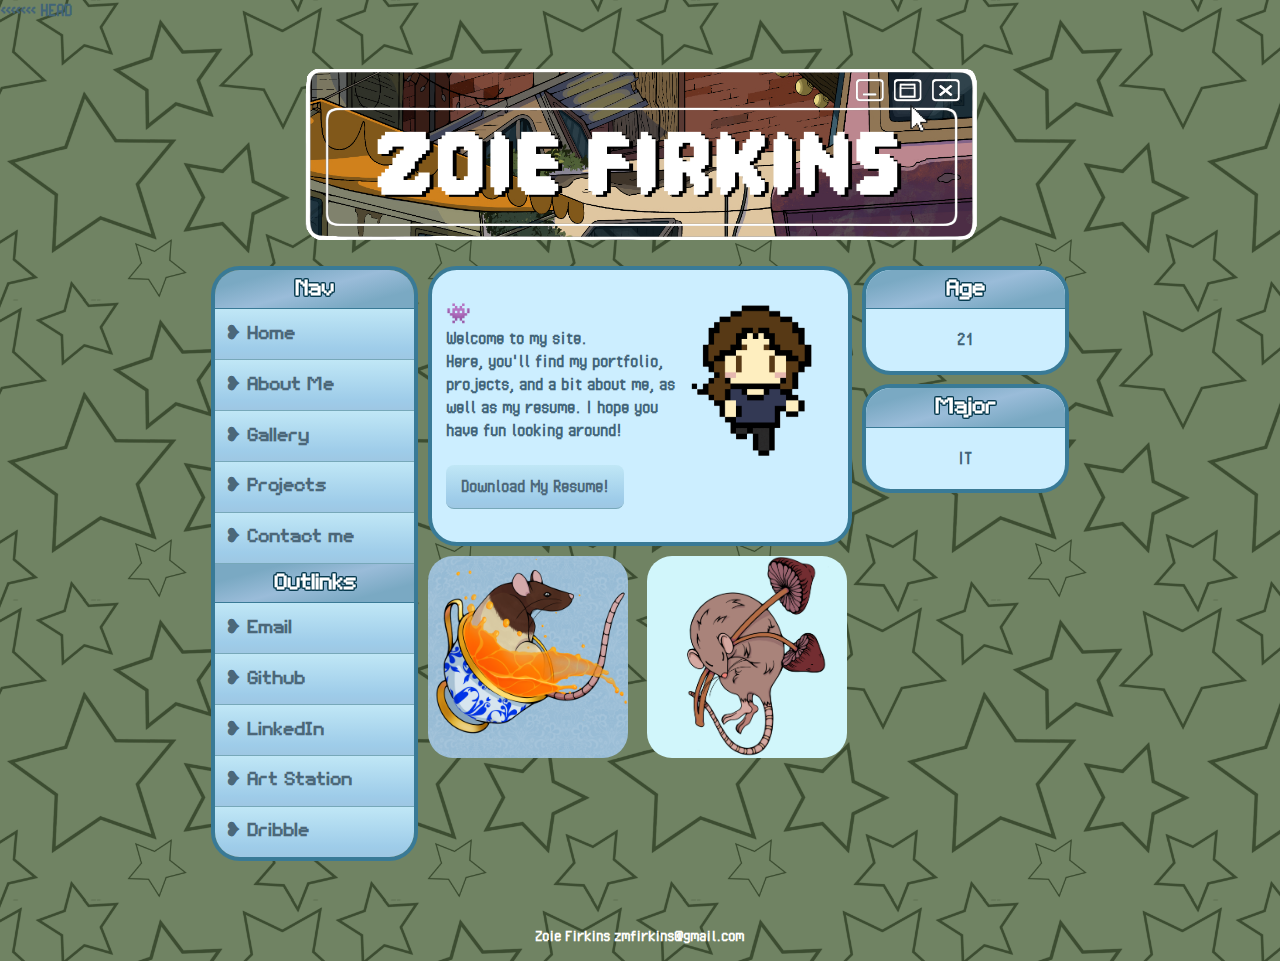
<file: index.html>
<<<<<<< HEAD
<!DOCTYPE html>
<html>
<head>
    <meta charset="UTF-8" />
    <title>Zoie Firkins</title>
    <link rel="icon" href="img\favicon.ico">
    <link rel="stylesheet" href="style.css">
    <link rel="stylesheet" href="homepage.css">
    <meta name="viewport" content="width=device-width, initial-scale=1" />
</head>
<body>
  <div class="main">
    <div class="container">
        <div class="banner">
          <img class="banimg" src="img\log.png" alt="Zoie Firkins tab">
        </div>
        <div class="side1">
          <nav>
            <div class="labeled"><p>Nav</p></div>
            <a href="index.html">❥ Home</a>
            <a href="about.html">❥ About Me</a>
            <a href="gallery.html">❥ Gallery</a>
            <a href="projects.html">❥ Projects</a>
            <a href="contact.html">❥ Contact me</a>
            <div class="labeled" style="border-radius: 0;">
            <p>Outlinks</p>
            </div>
            <a href="mailto:zmfirkins@gmail.com" target="_blank" rel="noopener noreferrer">❥ Email</a>
            <a href="https://github.com/zmfirkins" target="_blank" rel="noopener noreferrer">❥ Github</a>
            <a href="https://www.linkedin.com/in/zoie-firkins-2832b2321/" target="_blank" rel="noopener noreferrer">❥ LinkedIn</a>
            <a href="https://www.artstation.com/luckyducky3rd" target="_blank" rel="noopener noreferrer">❥ Art Station</a>
            <a class="last" href="https://dribbble.com/zmfirkins"target="_blank" rel="noopener noreferrer" >❥ Dribble</a>
          </nav>
        </div>
        <div class="side2">
          <div class="sidebarcont" style="padding: 0;">
            <div class="labeled">
              <p>Age</p>
            </div>
            <p>21</p>
          </div>
          <div class="sidebarcont" style="padding: 0;">
            <div class="labeled">
              <p>Major</p>
            </div>
            <p>IT</p>
          </div>
        </div>
      <div class="stuff">
        <div class="contenty">
            <p>
            <img class="giffy" src="img\me.gif">
          <strong class="hehe">👾</strong>
        </br>
        Welcome to my site. <br>
        Here, you'll find my portfolio, projects, and a bit about me, as well as my resume. I hope you have fun looking around!<br>
        </br>
          <a href="files/resume.pdf" download class="download-button" target="_blank" rel="noopener noreferrer">Download My Resume!</a>
        </p>
      </div>
      <div class= "image-row">
        <img class ="tea" src="img\tea.png">
        <img class = "rat" src="img/rat.png">
      </div>
    </div>
  </div>
    <div class="footer">
      <mark>
        <br>Zoie Firkins zmfirkins@gmail.com
        </mark>
    </div>
  </div>
</body>
</html>
</file>
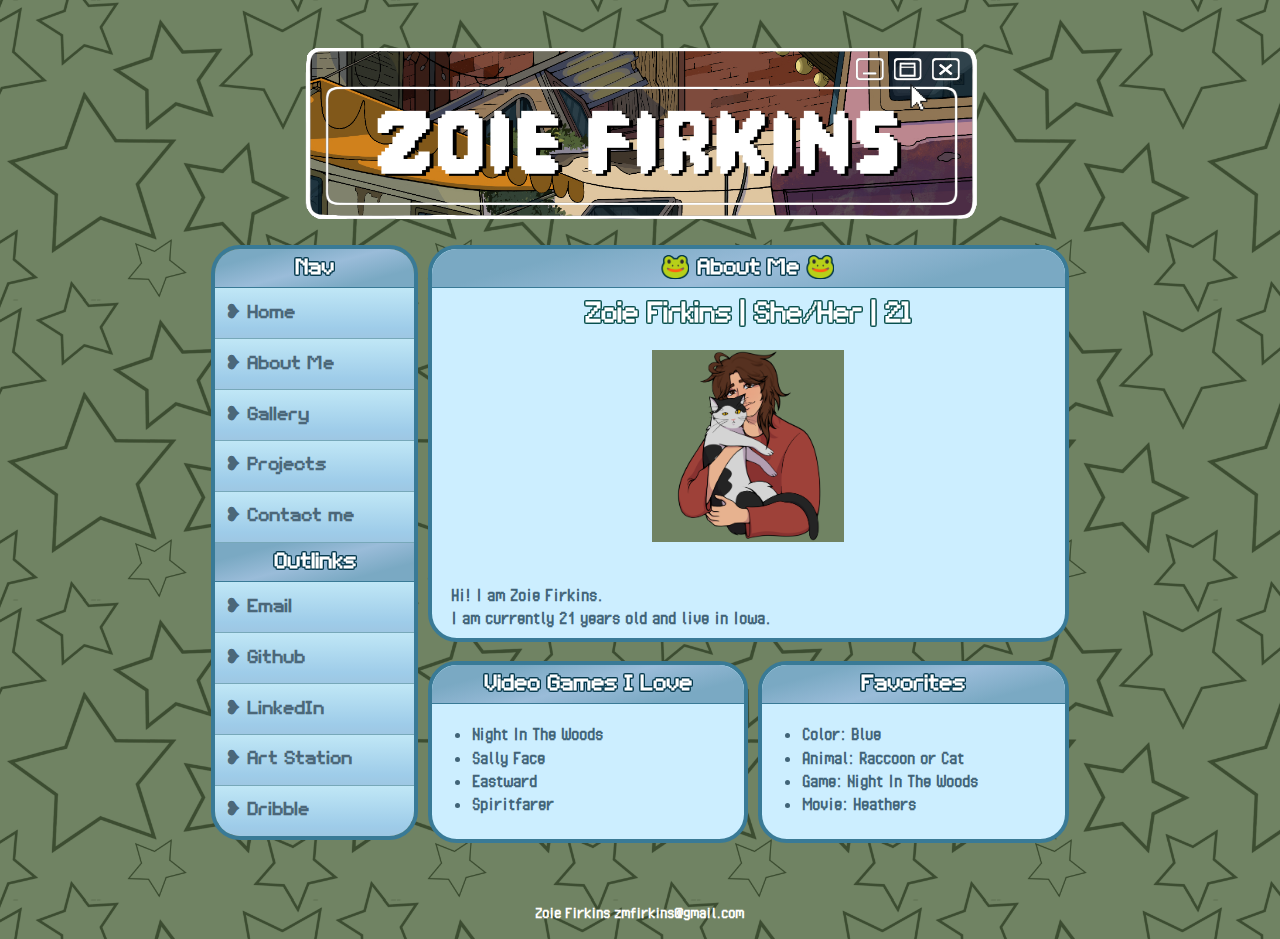
<file: about.html>
<!DOCTYPE html>
<html>
<head>
    <meta charset="UTF-8" />
    <title>About Me</title>
    <link rel="icon" href="img\favicon.ico">
    <link rel="stylesheet" href="about.css">
    <link rel="stylesheet" href="style.css">
    <meta name="viewport" content="width=device-width, initial-scale=1" />
</head>

<body>

    <div class="main">

    <div class="container">
      <div class="banner">
        <img class="banimg" src="img\log.png" alt="Zoie Firkins tab">
      </div>
      <div class="side1">

        <nav>
          <div class="labeled"><p>Nav</p></div>
            <a href="index.html">❥ Home</a>
            <a href="about.html">❥ About Me</a>
            <a href="gallery.html">❥ Gallery</a>
            <a href="projects.html">❥ Projects</a>
            <a href="contact.html">❥ Contact me</a>
          <div class="labeled" style="border-radius: 0;">
            <p>Outlinks</p>
          </div>
          <a href="mailto:zmfirkins@gmail.com" target="_blank" rel="noopener noreferrer">❥ Email</a>
          <a href="https://github.com/zmfirkins" target="_blank" rel="noopener noreferrer">❥ Github</a>
          <a href="https://www.linkedin.com/in/zoie-firkins-2832b2321/" target="_blank" rel="noopener noreferrer">❥ LinkedIn</a>
          <a href="https://www.artstation.com/luckyducky3rd" target="_blank" rel="noopener noreferrer">❥ Art Station</a>
          <a class="last" href="https://dribbble.com/zmfirkins"target="_blank" rel="noopener noreferrer">❥ Dribble</a>
        </nav>
        </div>
      <div class="maininfo">
        <div class="labeled">
          <p>
          🐸  About Me 🐸
          </p>
        </div>
        <div class="basic">
          <p>
            Zoie Firkins | She/Her | 21
          </p>
        </div>

          <div class="textbox">
            <p>
              <img class="toast" src="img\zoie_and_toast.png">
            </br>
              <p>
              Hi! I am Zoie Firkins.
              </br>
              I am currently 21 years old and live in Iowa.
              </br>

              <p><strong> 🎱 Interests  🎱</strong></p>
              <p> My favorite hobbies include video games, all mediums of art, and programming. I hope to find a job where I can combine my artist skills with my technology skills to create creative, yet practical and functional projects.</p>
              </br>

              <p><strong>💼 Experience 💼</strong></p>
              <p class = "jobname">Perfection Learning, Clive— IT Generalist </p>
              <p class = "time">January 2025-- PRESENT</p>
              <ul>
                <li>Provide hardware and software support across departments</li>
                <li>Maintain user accounts, permissions, and systems access</li>
                <li>Troubleshoot network and workstation issues for staff</li>
                <li>Assist with deployment, maintenance, and documentation of IT systems</li>
                <li>Ensure timely resolution of tickets and escalate complex issues when necessary</li>
              </ul>

              <p class = "jobname">  Menards, Grimes — Service Desk Worker / Cashier </p>
              <p class = "time">  OCTOBER 2022-- PRESENT</p>
              <ul>
                <li>Assisted with POS transactions and product returns</li>
                <li>Resolved customer service concerns with professionalism</li>
                <li>Maintained knowledge of store layout to help customers locate items</li>
              </ul>
            </br>

              <p><strong>🎓 Education 🎓</strong></p>
              <p class = "jobname"> Grand View University, Des Moines- BS</p>
              <p class = "time">August 2024 - Present </p>
              <p> Expected to graduate May 2026 with a Bachleors of Arts in Information Technology. </p>

              <p class = "jobname"> DMACC, Ankeny— AAS </p>
              <p class = "time">  May 2022  - May 2024 </p>
              <p> Graduated with an Associates in Computer Information Systems.</p>
              </br>

              <p><strong>🛠️ Skills 🛠️</strong></p>
              <ul>
                <li>Great organization and time management</li>
                <li>Technology and adaptability to new software</li>
                <li>Quick learner and an aptitude for helping others</li>
              </ul>
              </br>

              <p><strong>💻 Programming / Software capabilities 💻</strong></p>
              <p class = "jobname">  All Google / Microsoft Platforms </p>
              <p class = "jobname">    Atom </p>
              <p> HTML, CSS, Javascript, and Bootstrap programming</p>
              <p class = "jobname">    Eclipse </p>
              <p>Java program creation</p>
              <p class = "jobname">    Visual Studio </p>
              <p> Java, C#, Python, and C++ program creation</p>
              <p class = "jobname">    SQL Developer/MYSQL </p>
              <p> Database management systems</p>
              <p class = "jobname">  PyCharm </p>
              <p>Python program creation</p>
              <p class = "jobname">  Github </p>
              <p>Project sharing and management</p>
            </p>
          </div>
      </div>

      <div class="likes">
        <div class="labeled">
          <p>
          Video Games I Love
          </p>
        </div>
        <p>
          <ul>
            <li>Night In The Woods</li>
            <li>Sally Face</li>
            <li>Eastward</li>
            <li>Spiritfarer</li>
            <li>Stardew Valley</li>
            <li>Mouthwashing</li>
            <li>Hades</li>
            <li>Dsico Elysium</li>
            <li>Fallout 4</li>
          </ul>
        </p>
      </div>
      <div class="dislikes">
        <div class="labeled">
          <p>
            Favorites
          </p>
        </div>
        <p>
          <ul>
            <li>Color: Blue</li>
            <li>Animal: Raccoon or Cat</li>
            <li>Game: Night In The Woods</li>
            <li>Movie: Heathers</li>
            <li>Band: Peach Pit</li>
            <li>Book: The Miraculous Journey of Edward Tulane</li>
          </ul>
        </p>
      </div>

      </div>
      <div class="footer">
        <mark>
          <br>Zoie Firkins zmfirkins@gmail.com
          </mark>
      </div>
    </div>

    </div>



</body>
</html>
</file>
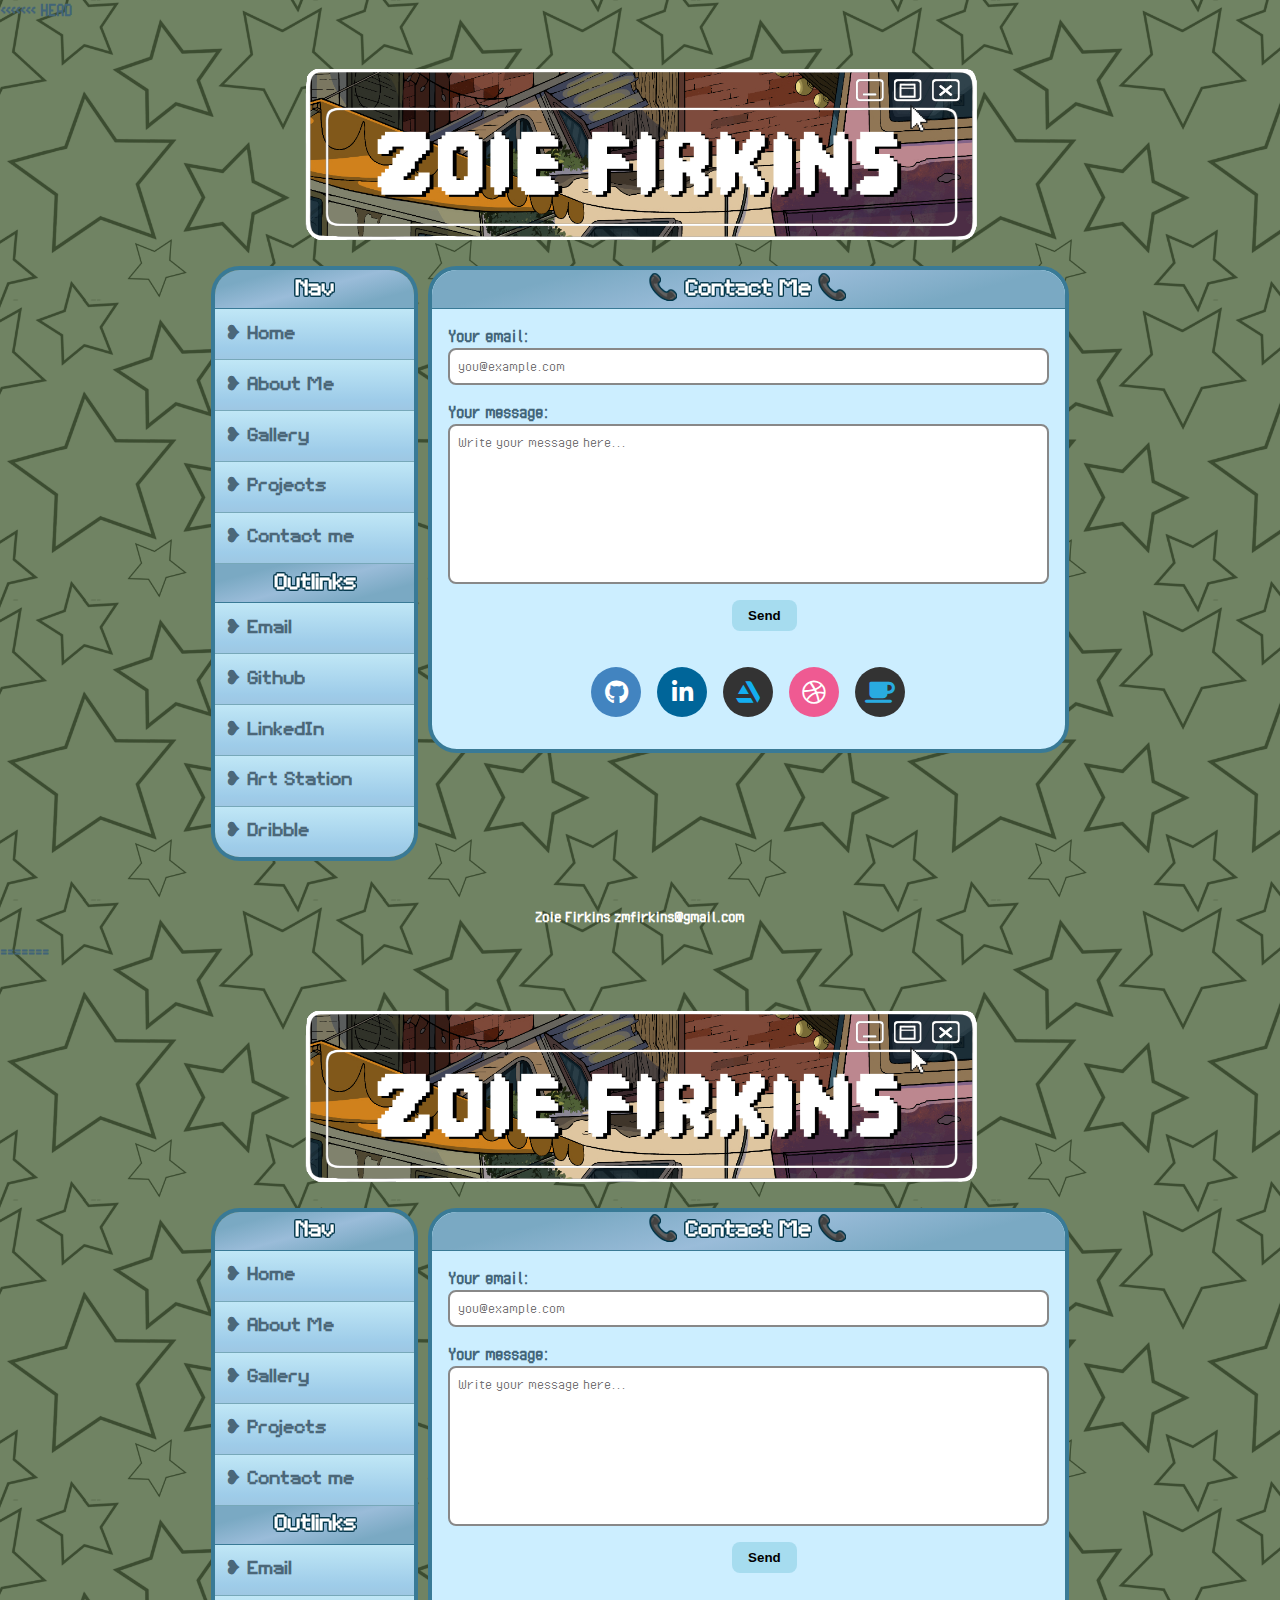
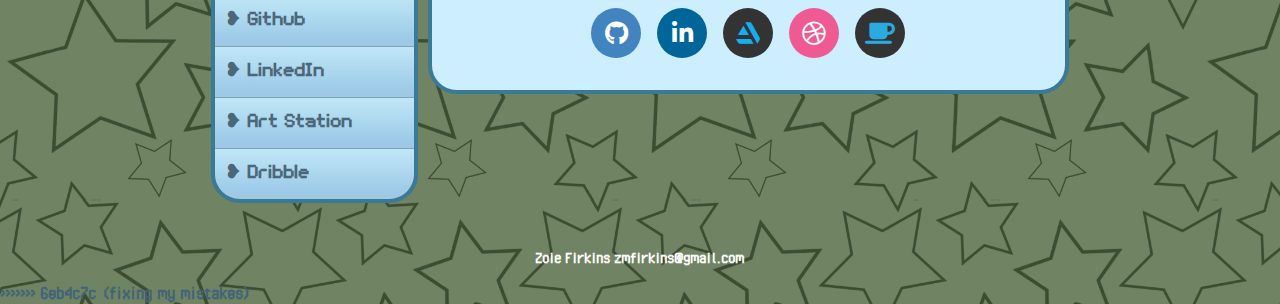
<file: contact.html>
<<<<<<< HEAD
<!DOCTYPE html>
<html lang="en">
<head>
  <meta charset="UTF-8" />
  <title>Contact</title>
  <link rel="icon" href="img/favicon.ico">
  <link rel="stylesheet" href="about.css">
  <link rel="stylesheet" href="style.css">
  <link rel="stylesheet" href="https://cdnjs.cloudflare.com/ajax/libs/font-awesome/6.4.0/css/all.min.css">
  <meta name="viewport" content="width=device-width, initial-scale=1" />
  <style>
    .textbox {
      height: auto;
      padding: 1rem;
    }

    form {
      display: flex;
      flex-direction: column;
      gap: 1rem;
      font-family: inherit;
    }

    input, textarea {
      padding: 0.5rem;
      font-family: inherit;
      font-size: 1rem;
      border: 2px solid #888;
      border-radius: 8px;
      width: 95%;
      box-sizing: border-box;
    }

    button {
      width: fit-content;
      padding: 0.5rem 1rem;
      border: none;
      background-color: #a6dcef;
      border-radius: 8px;
      cursor: pointer;
      font-weight: bold;
      align-self: center;
    }

    button:hover {
      background-color: #91c5d4;

    }
    textarea[name="message"] {
  height: 10rem;
  resize: none;
}

    #form-message {
      margin-top: 1rem;
      font-weight: bold;
    }

  </style>
</head>

<body>

  <div class="main">
    <div class="container">
      <div class="banner">
        <img class="banimg" src="img/log.png" alt="Zoie Firkins tab">
      </div>

      <div class="side1">
        <nav>
          <div class="labeled"><p>Nav</p></div>
          <a href="index.html">❥ Home</a>
          <a href="about.html">❥ About Me</a>
          <a href="gallery.html">❥ Gallery</a>
          <a href="projects.html">❥ Projects</a>
          <a href="contact.html">❥ Contact me</a>
          <div class="labeled" style="border-radius: 0;">
            <p>Outlinks</p>
          </div>
          <a href="mailto:zmfirkins@gmail.com" target="_blank" rel="noopener noreferrer">❥ Email</a>
          <a href="https://github.com/zmfirkins" target="_blank" rel="noopener noreferrer">❥ Github</a>
          <a href="https://www.linkedin.com/in/zoie-firkins-2832b2321/" target="_blank" rel="noopener noreferrer">❥ LinkedIn</a>
          <a href="https://www.artstation.com/luckyducky3rd" target="_blank" rel="noopener noreferrer">❥ Art Station</a>
          <a class="last" href="https://dribbble.com/zmfirkins"target="_blank" rel="noopener noreferrer">❥ Dribble</a>
        </nav>
      </div>

      <div class="maininfo">
        <div class="labeled">
          <p>📞 Contact Me 📞</p>
        </div>

        <div class="textbox">
          <form id="contact-form" action="https://formspree.io/f/xjkwjkgd" method="POST">
            <label>
              Your email:
              <input type="email" name="email" placeholder="you@example.com" required>
            </label>

            <label>
              Your message:
              <textarea name="message" placeholder="Write your message here..." required></textarea>
            </label>


            <button type="submit">Send</button>
          </form>

          <div id="form-message" style="display: none;"></div>
        </div>
        <div class="social-icons">
          <!--Github Icon-->
        <a href="https://github.com/zmfirkins" target="_blank" rel="noopener noreferrer" class="social-icon social-icon--github">
        <i class="fab fa-github"></i>
        <span class="tooltip">GitHub</span>
        </a>
        <!--LinkedIn Icon-->
        <a href="https://www.linkedin.com/in/zoie-firkins-2832b2321/" target="_blank" rel="noopener noreferrer" class="social-icon social-icon--linkedin">
        <i class="fab fa-linkedin-in"></i>
        <span class="tooltip">LinkedIn</span>
        </a>
        <!--Art Station Icon-->
        <a href="https://www.artstation.com/luckyducky3rd" target="_blank" rel="noopener noreferrer" class="social-icon social-icon--artstation">
        <i class="fab fa-artstation"></i>
        <span class="tooltip">ArtStation</span>
        </a>
        <!-- Dribbble Icon -->
        <a href="https://dribbble.com/zmfirkins"  target="_blank" rel="noopener noreferrer" class="social-icon social-icon--dribbble">
        <i class="fab fa-dribbble"></i>
        <span class="tooltip">Dribbble</span>
        </a>
        <!-- Ko-fi Icon -->
        <a href="https://ko-fi.com/zmfirkins" target="_blank" rel="noopener noreferrer" class="social-icon social-icon--kofi">
        <i class="fa fa-coffee"></i>
        <span class="tooltip">Ko-fi</span>
        </a>

        </div>
      </div>



    </div>
    <div class="footer">
      <mark>
        <br>Zoie Firkins zmfirkins@gmail.com
        </mark>
    </div>
  </div>

  <script>
    const form = document.getElementById("contact-form");
    const messageBox = document.getElementById("form-message");

    form.addEventListener("submit", async function (e) {
      e.preventDefault();
      const formData = new FormData(form);

      try {
        const response = await fetch(form.action, {
          method: form.method,
          body: formData,
          headers: { 'Accept': 'application/json' }
        });

        if (response.ok) {
          form.style.display = "none";
          messageBox.style.display = "block";
          messageBox.textContent = "Thanks! Your message has been sent.";
        } else {
          throw new Error("Formspree error");
        }
      } catch (error) {
        form.style.display = "none";
        messageBox.style.display = "block";
        messageBox.textContent = "Oops! Something went wrong. Try again later.";
      }
    });
  </script>

</body>
</html>
=======
<!DOCTYPE html>
<html lang="en">
<head>
  <meta charset="UTF-8" />
  <title>Contact</title>
  <link rel="icon" href="img/favicon.ico">
  <link rel="stylesheet" href="about.css">
  <link rel="stylesheet" href="style.css">
  <link rel="stylesheet" href="https://cdnjs.cloudflare.com/ajax/libs/font-awesome/6.4.0/css/all.min.css">
  <meta name="viewport" content="width=device-width, initial-scale=1" />
  <style>
    .textbox {
      height: auto;
      padding: 1rem;
    }

    form {
      display: flex;
      flex-direction: column;
      gap: 1rem;
      font-family: inherit;
    }

    input, textarea {
      padding: 0.5rem;
      font-family: inherit;
      font-size: 1rem;
      border: 2px solid #888;
      border-radius: 8px;
      width: 95%;
      box-sizing: border-box;
    }

    button {
      width: fit-content;
      padding: 0.5rem 1rem;
      border: none;
      background-color: #a6dcef;
      border-radius: 8px;
      cursor: pointer;
      font-weight: bold;
      align-self: center;
    }

    button:hover {
      background-color: #91c5d4;

    }
    textarea[name="message"] {
  height: 10rem;
  resize: none;
}

    #form-message {
      margin-top: 1rem;
      font-weight: bold;
    }

  </style>
</head>

<body>

  <div class="main">
    <div class="container">
      <div class="banner">
        <img class="banimg" src="img/log.png" alt="Zoie Firkins tab">
      </div>

      <div class="side1">
        <nav>
          <div class="labeled"><p>Nav</p></div>
          <a href="index.html">❥ Home</a>
          <a href="about.html">❥ About Me</a>
          <a href="gallery.html">❥ Gallery</a>
          <a href="projects.html">❥ Projects</a>
          <a href="contact.html">❥ Contact me</a>
          <div class="labeled" style="border-radius: 0;">
            <p>Outlinks</p>
          </div>
          <a href="mailto:zmfirkins@gmail.com" target="_blank" rel="noopener noreferrer">❥ Email</a>
          <a href="https://github.com/zmfirkins" target="_blank" rel="noopener noreferrer">❥ Github</a>
          <a href="https://www.linkedin.com/in/zoie-firkins-2832b2321/" target="_blank" rel="noopener noreferrer">❥ LinkedIn</a>
          <a href="https://www.artstation.com/luckyducky3rd" target="_blank" rel="noopener noreferrer">❥ Art Station</a>
          <a class="last" href="https://dribbble.com/zmfirkins"target="_blank" rel="noopener noreferrer">❥ Dribble</a>
        </nav>
      </div>

      <div class="maininfo">
        <div class="labeled">
          <p>📞 Contact Me 📞</p>
        </div>

        <div class="textbox">
          <form id="contact-form" action="https://formspree.io/f/xjkwjkgd" method="POST">
            <label>
              Your email:
              <input type="email" name="email" placeholder="you@example.com" required>
            </label>

            <label>
              Your message:
              <textarea name="message" placeholder="Write your message here..." required></textarea>
            </label>


            <button type="submit">Send</button>
          </form>

          <div id="form-message" style="display: none;"></div>
        </div>
        <div class="social-icons">
          <!--Github Icon-->
        <a href="https://github.com/zmfirkins" target="_blank" rel="noopener noreferrer" class="social-icon social-icon--github">
        <i class="fab fa-github"></i>
        <span class="tooltip">GitHub</span>
        </a>
        <!--LinkedIn Icon-->
        <a href="https://www.linkedin.com/in/zoie-firkins-2832b2321/" target="_blank" rel="noopener noreferrer" class="social-icon social-icon--linkedin">
        <i class="fab fa-linkedin-in"></i>
        <span class="tooltip">LinkedIn</span>
        </a>
        <!--Art Station Icon-->
        <a href="https://www.artstation.com/luckyducky3rd" target="_blank" rel="noopener noreferrer" class="social-icon social-icon--artstation">
        <i class="fab fa-artstation"></i>
        <span class="tooltip">ArtStation</span>
        </a>
        <!-- Dribbble Icon -->
        <a href="https://dribbble.com/zmfirkins"  target="_blank" rel="noopener noreferrer" class="social-icon social-icon--dribbble">
        <i class="fab fa-dribbble"></i>
        <span class="tooltip">Dribbble</span>
        </a>
        <!-- Ko-fi Icon -->
        <a href="https://ko-fi.com/zmfirkins" target="_blank" rel="noopener noreferrer" class="social-icon social-icon--kofi">
        <i class="fa fa-coffee"></i>
        <span class="tooltip">Ko-fi</span>
        </a>

        </div>
      </div>



    </div>
    <div class="footer">
      <mark>
        <br>Zoie Firkins zmfirkins@gmail.com
        </mark>
    </div>
  </div>

  <script>
    const form = document.getElementById("contact-form");
    const messageBox = document.getElementById("form-message");

    form.addEventListener("submit", async function (e) {
      e.preventDefault();
      const formData = new FormData(form);

      try {
        const response = await fetch(form.action, {
          method: form.method,
          body: formData,
          headers: { 'Accept': 'application/json' }
        });

        if (response.ok) {
          form.style.display = "none";
          messageBox.style.display = "block";
          messageBox.textContent = "Thanks! Your message has been sent.";
        } else {
          throw new Error("Formspree error");
        }
      } catch (error) {
        form.style.display = "none";
        messageBox.style.display = "block";
        messageBox.textContent = "Oops! Something went wrong. Try again later.";
      }
    });
  </script>

</body>
</html>
>>>>>>> 6eb4c7c (fixing my mistakes)
</file>
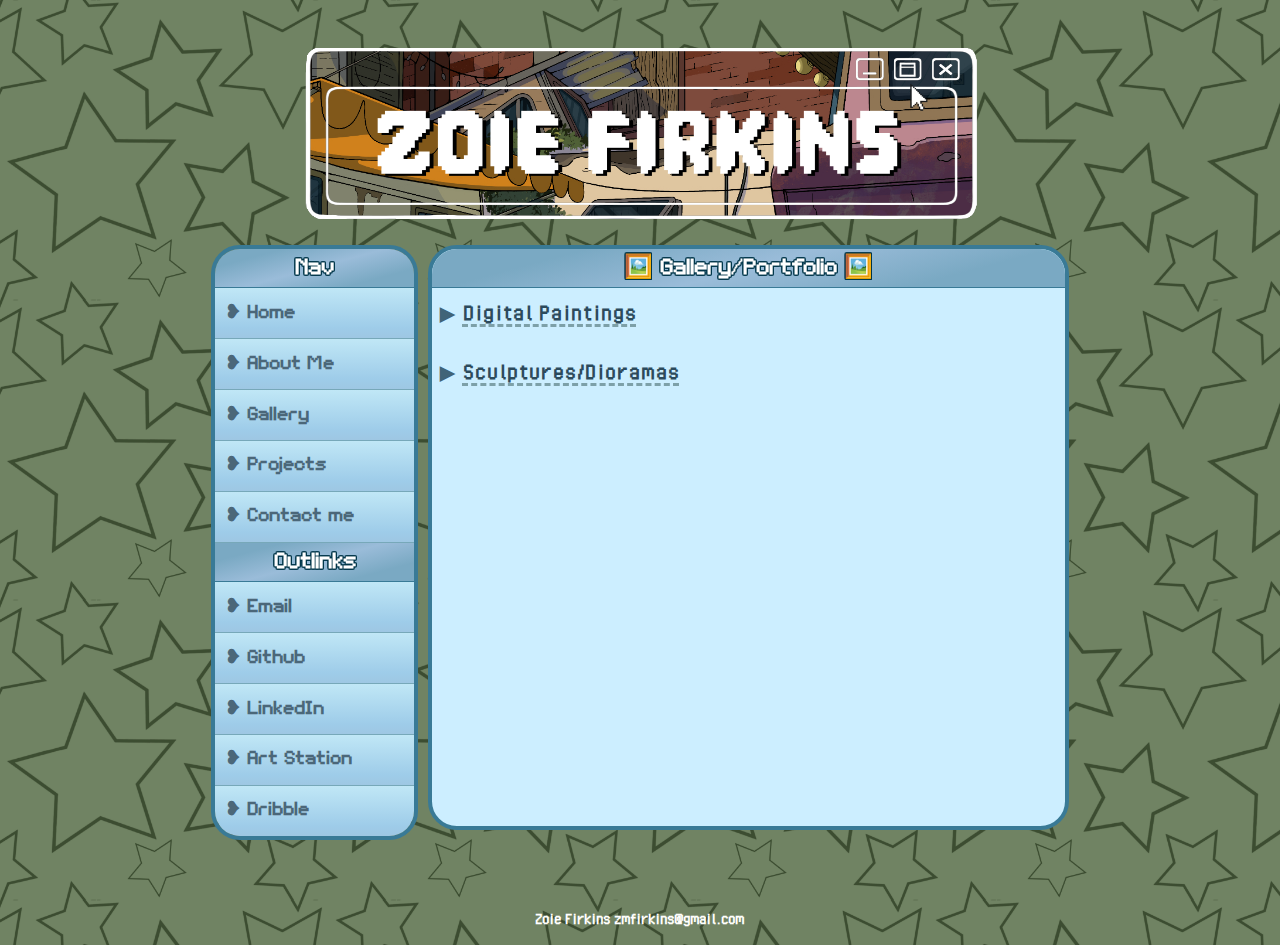
<file: gallery.html>
<!DOCTYPE html>
<html lang="en">
<head>
    <meta charset="UTF-8" />
    <title>Gallery/Portfolio</title>
    <link rel="icon" href="img/favicon.ico">
    <link rel="stylesheet" href="about.css">
    <link rel="stylesheet" href="style.css">
    <meta name="viewport" content="width=device-width, initial-scale=1" />
    <style>
    .textbox {
        height: 28em;
    }
    details {
        margin-bottom: 0.5rem; /* Reduced margin between sections */
        padding: 0.5rem; /* Smaller padding to make it compact */
    }

    summary {
        cursor: pointer;
        list-style: none;
        outline: none;
        padding: 0.3rem 0; /* Adjusted padding for a tighter fit */
        margin: 0; /* Removed margin to reduce space between summaries */
    }

    summary::-webkit-details-marker {
        display: none;
    }

    summary::before {
        content: "▶ ";
        display: inline-block;
        margin-right: 0.5rem;
        transition: transform 0.2s ease;
    }

    details[open] summary::before {
        transform: rotate(90deg);
    }

    .gallery-item {
        display: none; /* Hide gallery items by default */
        margin-top: 1rem;
    }

    details[open] .gallery-item {
        display: block; /* Show gallery items when dropdown is open */
    }

    .gallery-item img {
        width: 50%;
        height: auto;
        border: 2px solid #666;
        border-radius: 5px;
        margin-top: 10px;
    }
    .blur-image {
  filter: blur(10px);
  transition: filter 0.3s ease;
}

.clear {
  filter: none;
}
    </style>
</head>

<body>

    <div class="main">

    <div class="container">
      <div class="banner">
        <img class="banimg" src="img/log.png" alt="Zoie Firkins tab">
      </div>
      <div class="side1">

        <nav>
          <div class="labeled"><p>Nav</p></div>
            <a href="index.html">❥ Home</a>
            <a href="about.html">❥ About Me</a>
            <a href="gallery.html">❥ Gallery</a>
            <a href="projects.html">❥ Projects</a>
            <a href="contact.html">❥ Contact me</a>
          <div class="labeled" style="border-radius: 0;">
            <p>Outlinks</p>
          </div>
          <a href="mailto:zmfirkins@gmail.com" target="_blank" rel="noopener noreferrer">❥ Email</a>
          <a href="https://github.com/zmfirkins" target="_blank" rel="noopener noreferrer">❥ Github</a>
          <a href="https://www.linkedin.com/in/zoie-firkins-2832b2321/" target="_blank" rel="noopener noreferrer">❥ LinkedIn</a>
          <a href="https://www.artstation.com/luckyducky3rd" target="_blank" rel="noopener noreferrer">❥ Art Station</a>
          <a class="last" href="https://dribbble.com/zmfirkins"target="_blank" rel="noopener noreferrer">❥ Dribble</a>
        </nav>
      </div>

      <div class="maininfo">
        <div class="labeled">
          <p>🖼️ Gallery/Portfolio 🖼️</p>
        </div>

        <div class="textbox">
          <details>
            <summary><strong>Digital Paintings</strong></summary>
            <div class="gallery-item">
              <img src="img/xander.png" alt="Digital Painting of a DND character" loading="lazy">
              <img src="img/ace_bath.png" alt="Digital Painting of a man" loading="lazy">
              <img src="img/ace_what.png" alt="Digital Painting of a man" loading="lazy">
              <img src="img/battle.png" alt="Digital Painting of people battling" loading="lazy">
              <img src="img/kq.png" alt="Digital Painting of a dynamic group" loading="lazy">
                <img src="img/room.png" alt="Digital Painting of dirty apartment with fun perspective" loading="lazy">
              <img src="img/darius.png" alt="Digital Painting of a DND character" loading="lazy">
              <img src="img/ava.png" alt="Digital Painting of a DND character" loading="lazy">
              <img src="img/nash_and_ash.png" alt="Digital Painting of DND characters" loading="lazy">
              <img src="img/gross.png" alt="Digital Artwork - Gore" class="blur-image" id="clickImage" loading="lazy">
              <p> You can click this image to show! (It has gore!) </p>
            </div>
          </details>

          <details>
            <summary><strong>Sculptures/Dioramas</strong></summary>
            <div class="gallery-item">
                <img src="img/goose.jpg" alt="Whimsical Jewlery Box" loading="lazy">
                <img src="img/goose2.jpg" alt="Whimsical Jewlery Box with lights" loading="lazy">
                <img src="img/nuka.jpg" alt="Nuka Cola Minifridge" loading="lazy">
            </div>
          </details>

          <!-- <details>
            <summary><strong>UI Designs</strong></summary>
            <div class="gallery-item">

            </div>
          </details>

          <details>
            <summary><strong>Character Design</strong></summary>
            <div class="gallery-item">
      
            </div>
          </details>
            -->
        </div>

      </div>

    </div>
    <div class="footer">
      <mark>
        <br>Zoie Firkins zmfirkins@gmail.com
        </mark>
    </div>
  </div>

  <script>
    const image = document.getElementById("clickImage");

    image.addEventListener("click", () => {
      image.classList.toggle("clear");
    });
  </script>
</body>
</html>
</file>
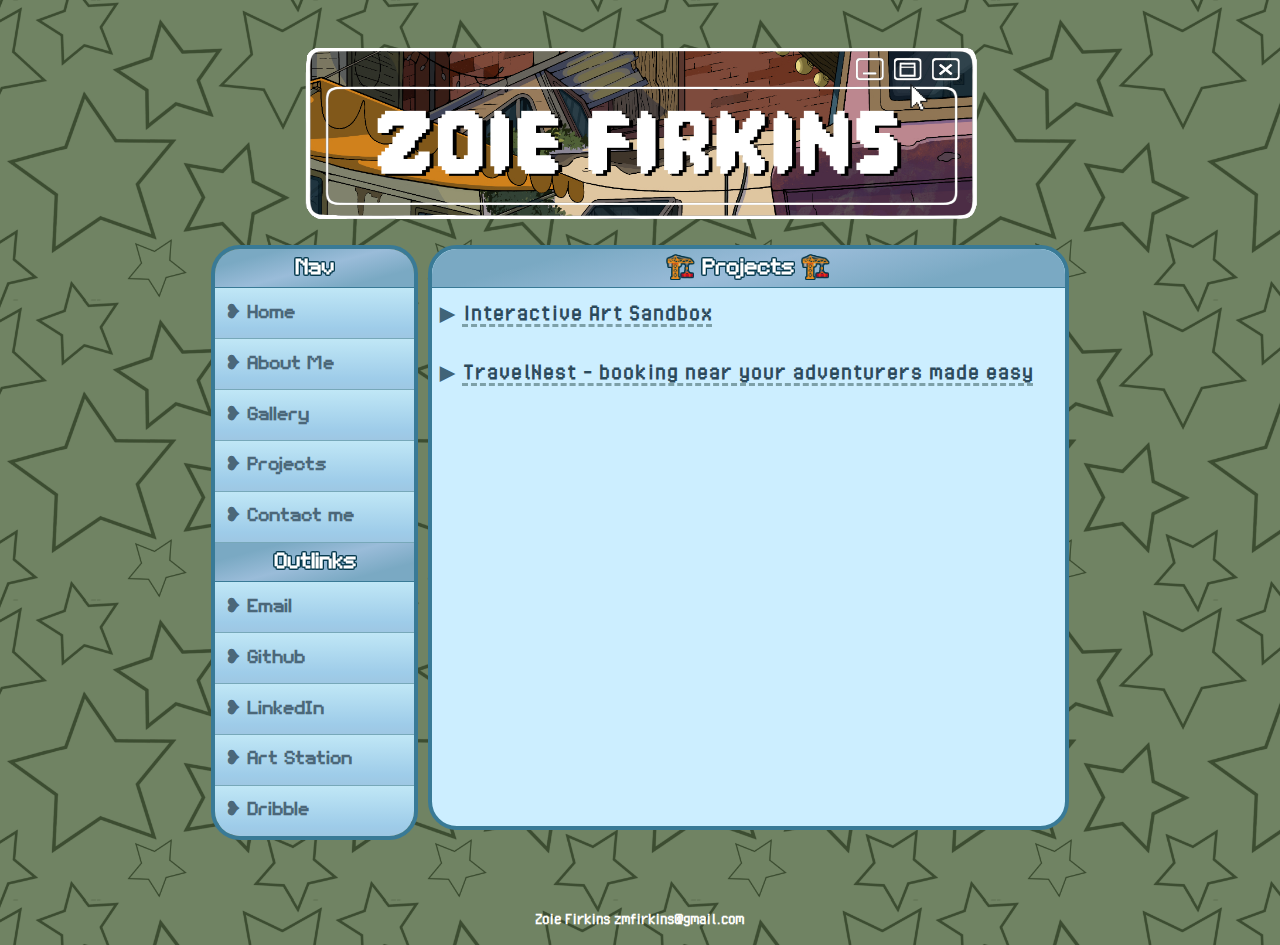
<file: projects.html>
<!DOCTYPE html>
<html lang="en">
<head>
    <meta charset="UTF-8" />
    <title>Projects</title>
    <link rel="icon" href="img/favicon.ico">
    <link rel="stylesheet" href="about.css">
    <link rel="stylesheet" href="style.css">
    <meta name="viewport" content="width=device-width, initial-scale=1" />
    <style>
    .textbox {
        height: 28em;
    }
    details {
        margin-bottom: 0.5rem; /* Reduced margin between sections */

        padding: 0.5rem; /* Smaller padding to make it compact */
    }

    summary {
        cursor: pointer;
        list-style: none;
        outline: none;
        padding: 0.3rem 0; /* Adjusted padding for a tighter fit */
        margin: 0; /* Removed margin to reduce space between summaries */
    }

    summary::-webkit-details-marker {
        display: none;
    }

    summary::before {
        content: "▶ ";
        display: inline-block;
        margin-right: 0.5rem;
        transition: transform 0.2s ease;
    }

    details[open] summary::before {
        transform: rotate(90deg);
    }

    .gallery-item {
        display: none; /* Hide gallery items by default */
        margin-top: 1rem;
    }

    details[open] .gallery-item {
        display: block; /* Show gallery items when dropdown is open */
    }


    .gallery-item img {
        width: 50%;
        height: auto;
        border: 2px solid #666;
        border-radius: 5px;
        margin-top: 10px;
    }
    .link{
      color: #2c4a5c;
    }
    #travel{
      width: 90%;
    }
    </style>
</head>

<body>

    <div class="main">

    <div class="container">
      <div class="banner">
        <img class="banimg" src="img/log.png" alt="Zoie Firkins tab">
      </div>
      <div class="side1">

        <nav>
          <div class="labeled"><p>Nav</p></div>
            <a href="index.html">❥ Home</a>
            <a href="about.html">❥ About Me</a>
            <a href="gallery.html">❥ Gallery</a>
            <a href="projects.html">❥ Projects</a>
            <a href="contact.html">❥ Contact me</a>
          <div class="labeled" style="border-radius: 0;">
            <p>Outlinks</p>
          </div>
          <a href="mailto:zmfirkins@gmail.com" target="_blank" rel="noopener noreferrer">❥ Email</a>
          <a href="https://github.com/zmfirkins" target="_blank" rel="noopener noreferrer">❥ Github</a>
          <a href="https://www.linkedin.com/in/zoie-firkins-2832b2321/" target="_blank" rel="noopener noreferrer">❥ LinkedIn</a>
          <a href="https://www.artstation.com/luckyducky3rd" target="_blank" rel="noopener noreferrer">❥ Art Station</a>
          <a class="last" href="https://dribbble.com/zmfirkins"target="_blank" rel="noopener noreferrer">❥ Dribble</a>
        </nav>
      </div>

      <div class="maininfo">
        <div class="labeled">
          <p>🏗️ Projects 🏗️</p>
        </div>

        <div class="textbox">
          <details>
            <summary><strong>Interactive Art Sandbox</strong></summary>
            <div class="gallery-item">
                <img src="img/apple.png" alt="Apple" loading="lazy">
                <br>
                <a class = "link" href="https://github.com/zmfirkins/InteractiveArtSandbox.git">Art Sandbox Github</a>
            </div>
          </details>

          <details>
            <summary><strong>TravelNest - booking near your adventurers made easy</strong></summary>
            <div class="gallery-item">
                <img id = "travel" src="img/travelnest.png" alt="TravelNest Image" loading="lazy">
          <p>
            TravelNest is a personal project inspired by a conversation with my dad while we were planning a trip to Chicago. We wanted to stay somewhere that was roughly central to all the places we wanted to visit — and that sparked the idea.<br>
            TravelNest lets you input any locations you plan to visit and then suggests nearby hotels or Airbnbs based on the average location of those places. It’s a simple tool to help make trip planning smarter and more efficient.<br>
            The project is still a work in progress — in the future, I’d love to add the ability to view popular attractions directly on the map and easily add them to your list.
            <br>
          </br>
            <a class = "link" href="https://zmfirkins.github.io/travelnest/" target="_blank" rel="noopener noreferrer">TravelNest Website</a><br>
          </br>
            <a class = "link" href="https://github.com/zmfirkins/travelnest" target="_blank" rel="noopener noreferrer">TravelNest Github Repo</a><br>
          </p>
            </div>
          </details>

        <!--  <details>
            <summary><strong>InspoNet</strong></summary>
            <div class="gallery-item">

            </div>
          </details>

          <details>
            <summary><strong>Local Legends</strong></summary>
            <div class="gallery-item">

            </div>
          </details>
-->
        </div>
      </div>

    </div>
    <div class="footer">
      <mark>
        <br>Zoie Firkins zmfirkins@gmail.com
        </mark>
    </div>
  </div>

</body>
</html>
</file>
<file: style.css>
@font-face {
	font-family: 'Pixelon';
	src: url('fonts/Pixelon-OGALo.ttf') format('truetype');
	font-weight: normal;
	font-style: normal;
}
@font-face {
	font-family: 'PixelOperator';
	src: url('fonts/PixelOperator.ttf') format('truetype');
	font-weight: normal;
	font-style: normal;
}
@font-face {
	font-family: 'PixelOperator-Bold';
	src: url('fonts/PixelOperator-Bold.ttf') format('truetype');
	font-weight: normal;
	font-style: normal;
}

:root {
	--main-border: 0.25em solid #397a96;
	--main-radius: 1.5em;
	--main-padding: 0.25em;
	--main-bg: #cceeff;
	--btn-gradient: linear-gradient(
		0deg,
		rgba(158, 199, 227, 1) 0%,
		rgba(158, 204, 233, 1) 20%,
		rgba(192, 231, 246, 1) 100%
	);
	--btn-solid: rgb(151, 181, 209);
}

body {
	color: #416478;
	background-image: url(img/star.png);
  background-repeat: repeat;
	background-size: 300px;
	background-color: #708363;
	padding: 0;
	margin: 0;
	font-family: 'PixelOperator';
	font-weight: 600;
	font-size: 1.20em;
}


strong {
	color: #2f3c4a;
	color: #2c4a5c;
	font-weight: 1000;
	font-size: 25px;
	text-decoration: 0.1em underline dashed #7da0a8;
	text-underline-offset: 0.15em;
}


mark {
	font-family: 'PixelOperator';
	background-color: transparent;
	font-size: 0.9em;
	color: white;
	border-radius: 5em;
}
.download-button {
  display: inline-block;
  padding: 10px 15px;
	color: #4b6779;
	border-bottom: 0.1em solid #77a8b9;
	background: var(--btn-gradient);
  text-decoration: none;
  border-radius: 8px;
}

.download-button:hover {
	color: #2E4A5C;
	background: linear-gradient(0deg, #9bd0eb 0%, #86bde0 20%, #a5d3f3 100%);
}

.hehe{
	text-decoration: none;
	font-size: 20px;
}
::-webkit-scrollbar {
	width: 7px;
}

::-webkit-scrollbar-track {
	border-radius: 4em;
	background: transparent;
}

::-webkit-scrollbar-thumb {
	border-radius: 8em;
	background: #8fbad3;
}

::-webkit-scrollbar-thumb:hover {
	background: #437183;
}
.social-icons {
  display: flex;
  justify-content: center;
  gap: 1rem;
	align-items: center;      /* vertically center if needed */
  flex-wrap: wrap;
	margin-bottom: 2rem;
}
.social-icon {
  width: 50px;
  height: 50px;
  background-color: #333;
  color: white;
  border-radius: 50%;
  font-size: 1.5rem;
  text-decoration: none;
  display: flex;
  justify-content: center;
  align-items: center;
  position: relative;
  transition: transform 0.2s ease;
}

.social-icon:hover {
  transform: scale(1.1);
}

.tooltip {
  position: absolute;
  top: 0;
  left: 50%;
  transform: translate(-50%, -100%);
  background: inherit;
  color: #fff;
  padding: 0.5rem 1rem;
  border-radius: 40px;
  font-size: 0.75rem;
  font-weight: bold;
  text-transform: uppercase;
  pointer-events: none;
  opacity: 0;
  transition: all 0.3s ease;
  z-index: 1;
}
.social-icon:hover .tooltip {
  visibility: visible;
  opacity: 1;
  transform: translate(-50%, -150%);
}

.social-icon:active {
  box-shadow: 0 1px 3px rgba(0, 0, 0, 0.5) inset;
}
.social-icon--codepen { background: #000; color: #fff; }
.social-icon--github { background: #4284c0; color: #fff; }
.social-icon--twitter { background: #2b97f1; color: #fff; }
.social-icon--dribbble { background: #ef5a92; color: #fff; }
.social-icon--instagram { background: #527fa6; color: #fff; }
.social-icon--linkedin { background: #006599; color: #fff; }
.social-icon--facebook { background: #3b5a9b; color: #fff; }




.main {
	width: 98vw;
	margin-bottom: 1em;
	margin: 2em auto 0 auto;
}

.container {
	padding: 0.5em;
	line-height: 1.2em;
	width: 67vw;
	margin: 1em auto 0 auto;
	display: grid;
	grid-template-columns: repeat(auto-fill, 1fr);
	grid-template-rows: repeat(auto-fill, auto);
	grid-gap: 0.5em;
}

.labeled {
	font-family: 'Pixelon';
	height: 1.5em;
	display: flex;
	align-items: center;
	justify-content: center;
	padding: 0.25em;
	border-radius: 1.3em 1.3em 0 0;
	object-fit: contain;
	background: linear-gradient(
		165deg,
		rgba(122, 169, 195, 1) 0%,
		rgba(122, 169, 195, 1) 20%,
		rgba(154, 188, 217, 1) 50%,
		rgba(122, 169, 195, 1) 80%,
		rgba(122, 169, 195, 1) 100%
	);
	border-bottom: 1px solid #397a96;
}
details {
  margin-bottom: 1.5rem;
  padding: 0.5rem;
}

summary {
  cursor: pointer;
  list-style: none;
}

summary::-webkit-details-marker {
  display: none;
}

summary::before {
  content: "▶ ";
  display: inline-block;
  margin-right: 0.5rem;
  transition: transform 0.2s ease;
}

details[open] summary::before {
  transform: rotate(90deg);
}

.labeled p {
	font-size: 1.2em;
	font-family: 'Pixelon';
	filter: drop-shadow(0px 1px #00364a) drop-shadow(0 -1px #00364a)
		drop-shadow(1px 0 #00364a) drop-shadow(-1px 0 #00364a);
	font-weight: 1000;
	color: white;
	text-align: center;
	margin: 0;
}


nav {
	margin-bottom: 0.5em;
	border: var(--main-border);
	border-radius: var(--main-radius);
}

nav a {
	font-family: 'Pixelon';
	font-size: 1em;
	font-weight: 1000;
	display: block;
	color: #4b6779;
	border-bottom: 0.1em solid #77a8b9;
	background: var(--btn-gradient);
	text-decoration: none;
}

nav a,
.last {
	filter: none;
	border-right: none;
	border-left: none;
	border-top: none;
	text-align: left;
	padding: 0.7em 0 0.7em 0.5em;
}

nav a:hover {
	color: #2E4A5C;
	font-size: 1.2em;
	background: linear-gradient(0deg, #9bd0eb 0%, #86bde0 20%, #a5d3f3 100%);
}

.last {
	border-bottom: none;
	border-radius: 0 0 1.3em 1.3em;
}

.last:hover {
	border-radius: 0 0 0.9em 0.9em;
}


.banner {
	position: relative;
	display: flex;
	align-items: center;
	justify-content: center;
	margin: 0;
	grid-area: banner;
	padding-bottom: 1rem;
}

.banimg {
	margin: 0 auto;
	width: 100%;
}

.side1 {
	grid-area: side1;
}

.side2 {
	max-width: 100%;
	grid-area: side2;
}

.stuff {
	grid-area: stuff;
}

.contenty {
	border-radius: var(--main-radius);
	border: var(--main-border);
	background-color: var(--main-bg);
	margin-bottom: 10px;
}
.jobname{
	font-family: 'PixelOperator-Bold';
	font-weight: 700;
	font-size: 1.25rem;
}
.time{
	font-weight: 300;
}


.contenty p {
	padding: 0.75em;
	text-align: left;
}

.giffy {
	margin: 0 1em 0 0;
	height: 8em;
	float: right;
}
.gallery-item img, .project-item img{
	height: 200px;
	margin: 10px;
}
.project-item img{
	margin: auto;
	display: flex;
  justify-content: center;
  align-items: center;
}
.project-item{
	text-align: center;
}

.toast {
	margin: auto;
	height: 10em;
	display: flex;
  justify-content: center;
  align-items: center;
}


p {
	padding: 0 0.5em;
	text-align: center;
}

.footer {
	text-align: center;
	width: 100%;
	margin: 0;
	grid-area: footer;
	margin-bottom: 1rem;
	font-family: 'PixelOperator';
}

.footer p {
	padding: 0.5em;
	margin: 0;
}

::selection {
	color: white;
	background-color: rgb(133, 174, 192);
}

.sidebarcont {
	margin: 0 0 0.5em 0;
	border-radius: var(--main-radius);
	border: var(--main-border);
	background: var(--main-bg);
}

.sidebarcont p {
	text-align: center;
}


.gb {
	max-width: 100%;
	margin: 0;
	padding: none;
}

.gb a {
	padding: none;
	margin: none;
	text-decoration: none;
	filter: none;
}

.gb img {
	display: block;
	border-radius: 1.3em;
	max-width: 100%;
}
.tea, .rat{
	display: block;
	border-radius: 1.3em;
	max-width: 200px;
}
.image-row {
  display: flex;
  gap: 1em;
}

.social-icon--artstation i {
  color: #13AFF0; /* ArtStation's blue */
}
.social-icon--kofi i {
  color: #29abe0; /* Ko-fi blue */
}


@media only screen and (max-width: 850px) {
	body {
		font-size: 0.8em;
	}
.banimg{
	width: 100%;
}
	.giffy {
		height: 4em !important;
	}
  .toast {
		height: 6em !important;
	}
	.tea,
.rat {
	width: 45%;  /* adjust to your preference */
	height: auto;
}
	.footer{
justify-content: center;
	}
	
}
</file>
<file: homepage.css>
<<<<<<< HEAD
:root {
	--main-border: 0.25em solid #397d96;
	--main-radius: 1.5em;
	--main-padding: 0.25em;
	--main-bg: #d5f1ff;
	--btn-gradient: linear-gradient(
		0deg,
		rgba(158, 203, 227, 1) 0%,
		rgba(158, 211, 233, 1) 20%,
		rgba(192, 231, 246, 1) 100%
	);
	--btn-solid: rgb(151, 192, 209);
}

.container {
	line-height: 1.2em;
	margin: 1em auto;
	display: grid;
	grid-template-columns: repeat(4, 1fr);
	grid-template-rows: repeat(6, auto);
	grid-template-areas:
		"banner banner banner banner"
		"side1 stuff stuff side2"
		"side1 stuff stuff side2"
		"side1 buttons buttons side2"
		"side1 footer footer side2";
}

.stuff {
	grid-area: stuff;
}

.contenty {
	border-radius: var(--main-radius);
	border: var(--main-border);
	background-color: var(--main-bg);
}

.contenty p {
	padding: 0.75em;
	text-align: left;
}
.giffy {
  margin: 0 1em 0 0;
  height: 8em;
  display: flex;
  justify-content: flex-end; /* for right alignment */
}


@media only screen and (max-width: 850px) {
	.container {
		align-self: start;
		width: 95% !important;
		margin: 0 auto;
		grid-template-columns: 0.5fr 1fr;
		grid-template-rows: repeat(9, auto);
		grid-template-areas:
			"banner banner"
			"side1 stuff"
			"side1 stuff"
			"side2 side2"
			"footer footer";
	}
	.side2 {
	  display: flex;
	  justify-content: space-around;
	  gap: 1em;
	  flex-wrap: wrap;
	  width: 100%;
	  margin: 0 auto;
	}

	.sidebarcont {
	  flex: 1 1 45%; /* adjusts width and allows wrapping */
	  min-width: 120px; /* optional, prevents it from getting too small */
	  text-align: center;
	}
	.main {
		margin-bottom: 1em;
	}

	.giffy {
		height: 9em !important;
		display: block;
		float: none;
		margin: 0 auto;
	}

	.piccont img {
		max-width: 100%;
		max-height: 20em !important;
	}

	.labeled p {
		font-size: 1em;
		font-family: 'Pixelon';
	}


	.favimg img {
		width: 50%;
	}

	.banimg {
		width: 100%;
	}

}
=======
:root {
	--main-border: 0.25em solid #397d96;
	--main-radius: 1.5em;
	--main-padding: 0.25em;
	--main-bg: #d5f1ff;
	--btn-gradient: linear-gradient(
		0deg,
		rgba(158, 203, 227, 1) 0%,
		rgba(158, 211, 233, 1) 20%,
		rgba(192, 231, 246, 1) 100%
	);
	--btn-solid: rgb(151, 192, 209);
}

.container {
	line-height: 1.2em;
	margin: 1em auto;
	display: grid;
	grid-template-columns: repeat(4, 1fr);
	grid-template-rows: repeat(6, auto);
	grid-template-areas:
		"banner banner banner banner"
		"side1 stuff stuff side2"
		"side1 stuff stuff side2"
		"side1 buttons buttons side2"
		"side1 footer footer side2";
}

.stuff {
	grid-area: stuff;
}

.contenty {
	border-radius: var(--main-radius);
	border: var(--main-border);
	background-color: var(--main-bg);
}

.contenty p {
	padding: 0.75em;
	text-align: left;
}
.giffy {
  margin: 0 1em 0 0;
  height: 8em;
  display: flex;
  justify-content: flex-end; /* for right alignment */
}


@media only screen and (max-width: 850px) {
	.container {
		align-self: start;
		width: 95% !important;
		margin: 0 auto;
		grid-template-columns: 0.5fr 1fr;
		grid-template-rows: repeat(9, auto);
		grid-template-areas:
			"banner banner"
			"side1 stuff"
			"side1 stuff"
			"side2 side2"
			"footer footer";
	}
	.side2 {
	  display: flex;
	  justify-content: space-around;
	  gap: 1em;
	  flex-wrap: wrap;
	  width: 100%;
	  margin: 0 auto;
	}

	.sidebarcont {
	  flex: 1 1 45%; /* adjusts width and allows wrapping */
	  min-width: 120px; /* optional, prevents it from getting too small */
	  text-align: center;
	}
	.main {
		margin-bottom: 1em;
	}

	.giffy {
		height: 9em !important;
		display: block;
		float: none;
		margin: 0 auto;
	}

	.piccont img {
		max-width: 100%;
		max-height: 20em !important;
	}

	.labeled p {
		font-size: 1em;
		font-family: 'Pixelon';
	}


	.favimg img {
		width: 50%;
	}

	.banimg {
		width: 100%;
	}

}
>>>>>>> 6eb4c7c (fixing my mistakes)
</file>
<file: about.css>
:root {
	--main-border: 0.25em solid #399677;
	--main-radius: 1.5em;
	--main-padding: 0.25em;
	--main-bg: #d5ffbd;
	--btn-gradient: linear-gradient(
		0deg,
		rgba(172, 227, 158, 1) 0%,
		rgba(186, 233, 158, 1) 20%,
		rgba(221, 246, 192, 1) 100%
	);
	--btn-solid: rgb(173, 209, 151);
}


.container {
	line-height: 1.2em;
	margin: 1em auto;
	display: grid;
	grid-template-columns: 1fr 1fr 0.5fr 1.5fr;
	grid-template-rows: repeat(7, auto);
	grid-template-areas:
		"banner banner banner banner"
		"side1 main main main"
		"side1 mecore mecore mecore"
		"side1 likes likes dislikes"
		"side1 interests interests interests"
		"side1 footer footer footer";
}

.maininfo {
	background-color: var(--main-bg);
	border: var(--main-border);
	border-radius: var(--main-radius);
	grid-area: main;
}


.felixlet {
	height: 5.5em;
	margin-right: 1.5em;
	float: left;
	border-radius: 1em;
}

.intro {
	width: 100%;
}

.toast{
	margin: 0 auto;
	display: flex;
	align-items: center;
	justify-content: center;
}

.flags img {
	margin: 0.25em;
	height: 1.5em;
}

.mecore {
	border: var(--main-border);
	border-radius: var(--main-radius);
	background-color: var(--main-bg);
	grid-area: mecore;
}

.basic {
	font-weight: 1000;
	filter: drop-shadow(0px 1px #004a47) drop-shadow(0 -1px #004a47)
		drop-shadow(1px 0 #004a47) drop-shadow(-1px 0 #004a47);
	color: white;
	font-family: Pixelon;
	font-size: 1.5em;
	width: 100%;
}

.basic img {
	height: 0.75em;
}

.textbox {
	overflow-x: hidden;
	height: 15.5em;
	overflow-y: scroll;
	margin: 0 auto 0 auto;
	width: 100%;
}


.textbox p{
	padding: 0 1em 0.5em 1em;
	margin: 0 auto;
	text-align: left;
}

.textbox h4{
	text-align: center;
	font-weight: 1000;
	filter: drop-shadow(0px 1px #004a47) drop-shadow(0 -1px #004a47)
		drop-shadow(1px 0 #004a47) drop-shadow(-1px 0 #004a47);
	color: white;
	font-family: 'Pixelon';
	line-height: 0.5em;
	margin: 0.5em auto;
}
.likes ul,
.dislikes ul {
	margin: 0 0.5em 0 0;
	height: 5em;
	overflow-y: scroll;
}

.labels {
	line-height: 0.75em;
	font-weight: 1000;
	filter: drop-shadow(0px 1px #004a47) drop-shadow(0 -1px #004a47)
		drop-shadow(1px 0 #004a47) drop-shadow(-1px 0 #004a47);
	color: white;
	font-family: 'Pixelon';
	font-size: 1em;
	margin: 0 auto 0.5em auto;
}

.maininfo p {
	margin: 0.5em auto 0.5em auto;
}

.mecont {
	padding: 0.5em;
	display: grid;
	grid-template-columns: repeat(6, auto);
	grid-template-rows: auto;
}

.mecore img {
	margin: 0.5em auto;
	width: 100%;
}

.likes {
	background-color: var(--main-bg);
	border: var(--main-border);
	border-radius: var(--main-radius);
	grid-area: likes;
}

.dislikes {
	background-color: var(--main-bg);
	border: var(--main-border);
	border-radius: var(--main-radius);
	grid-area: dislikes;
}

.interests {
	background-color: var(--main-bg);
	border: var(--main-border);
	border-radius: var(--main-radius);
	grid-area: interests;
}

.interests p {
	text-align: left;
	margin-bottom: 0.25em;
}

.interests img {
	width: 100%;
}

.intcont {
	height: 10em;
	overflow-y: scroll;
	padding: 0.5em;
}

.intcont p {
	border: 0.25em dotted #a5dba0;
	background-color: #c4f1b2;
	padding: 0.5em;
	margin: 0.5em auto;
}


@media only screen and (max-width: 850px) {
	.jobname {
		font-size: 1.2em !important;
	}

	body {
		padding: 0;
		margin: 0;
	}

	.container {
		align-self: start;
		width: 95% !important;
		margin: 0 auto;
		grid-gap: none;
		grid-template-columns: 0.5fr 1fr;
		grid-template-rows: repeat(8, auto);
		grid-template-areas:
			"banner banner"
			"side1 main"
			"side1 mecore"
			"side1 likes"
			"side1 dislikes"
			"side1 interests"
			"side1 footer";
	}

	.textbox {
		height: 16em;
	}


	.likes ul,
	.dislikes ul {
		height: 6em;
	}
	.textbox strong{
	    line-height: 1.6;
			font-size: 1.6em;
	}

	.mecont {
		height: fit-content;
		margin: 1em 0;
		width: calc(100%-20%);
		grid-template-columns: repeat(3, 1fr);
		grid-template-rows: repeat(2, 1fr);
	}



	.footer {
		width: 55%;
	}

}
</file>
